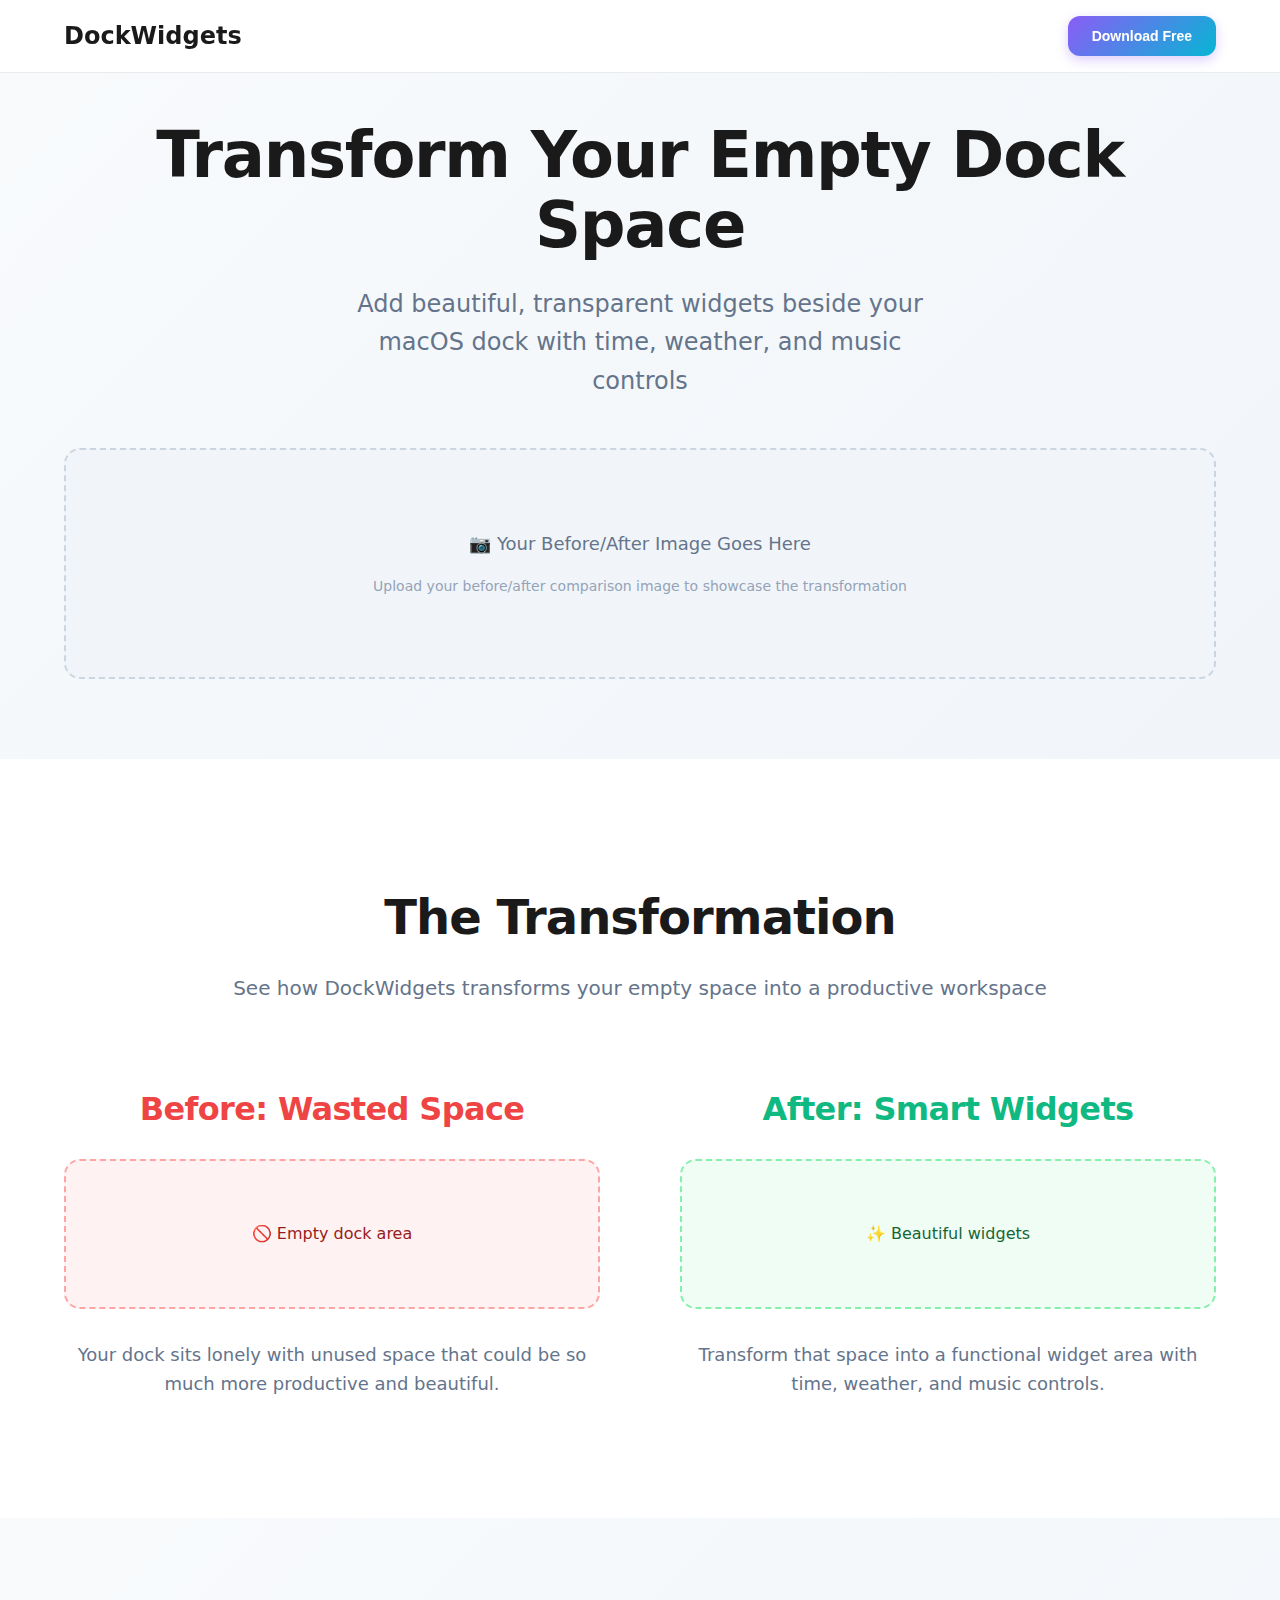
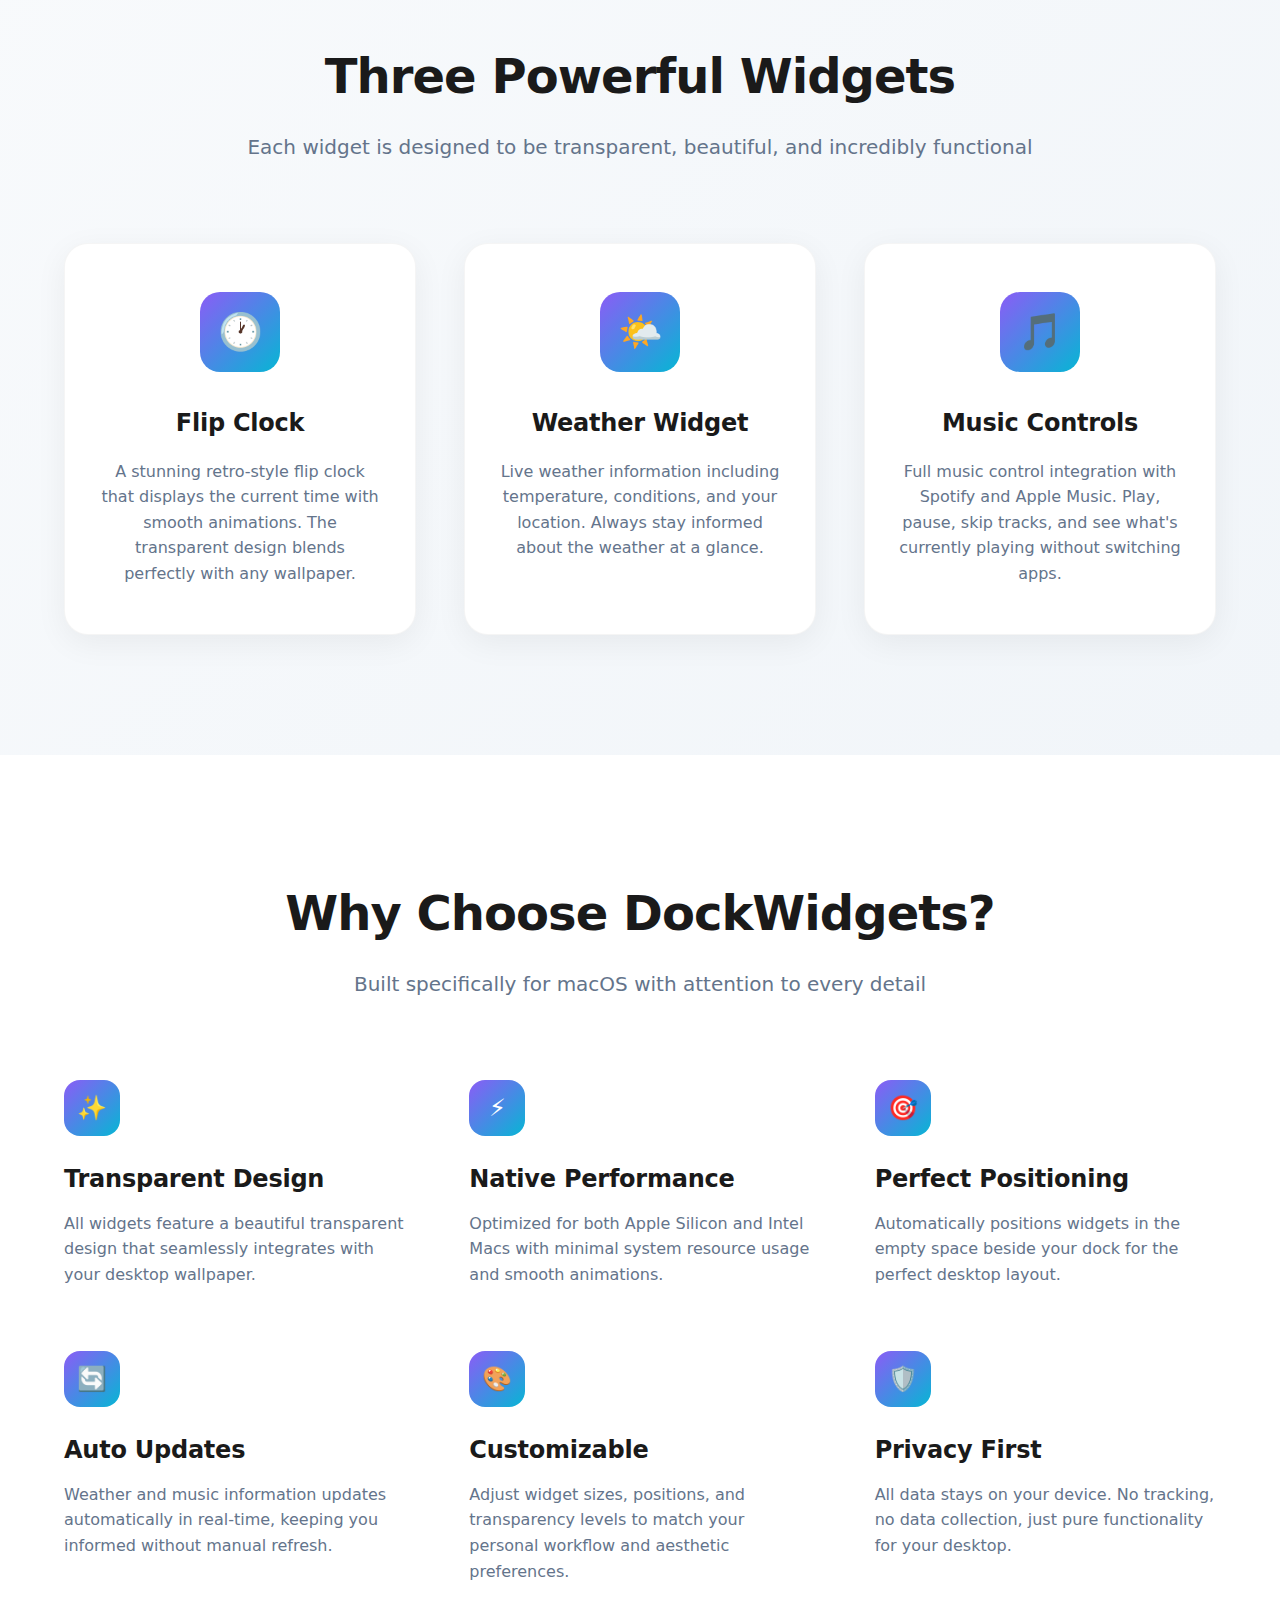
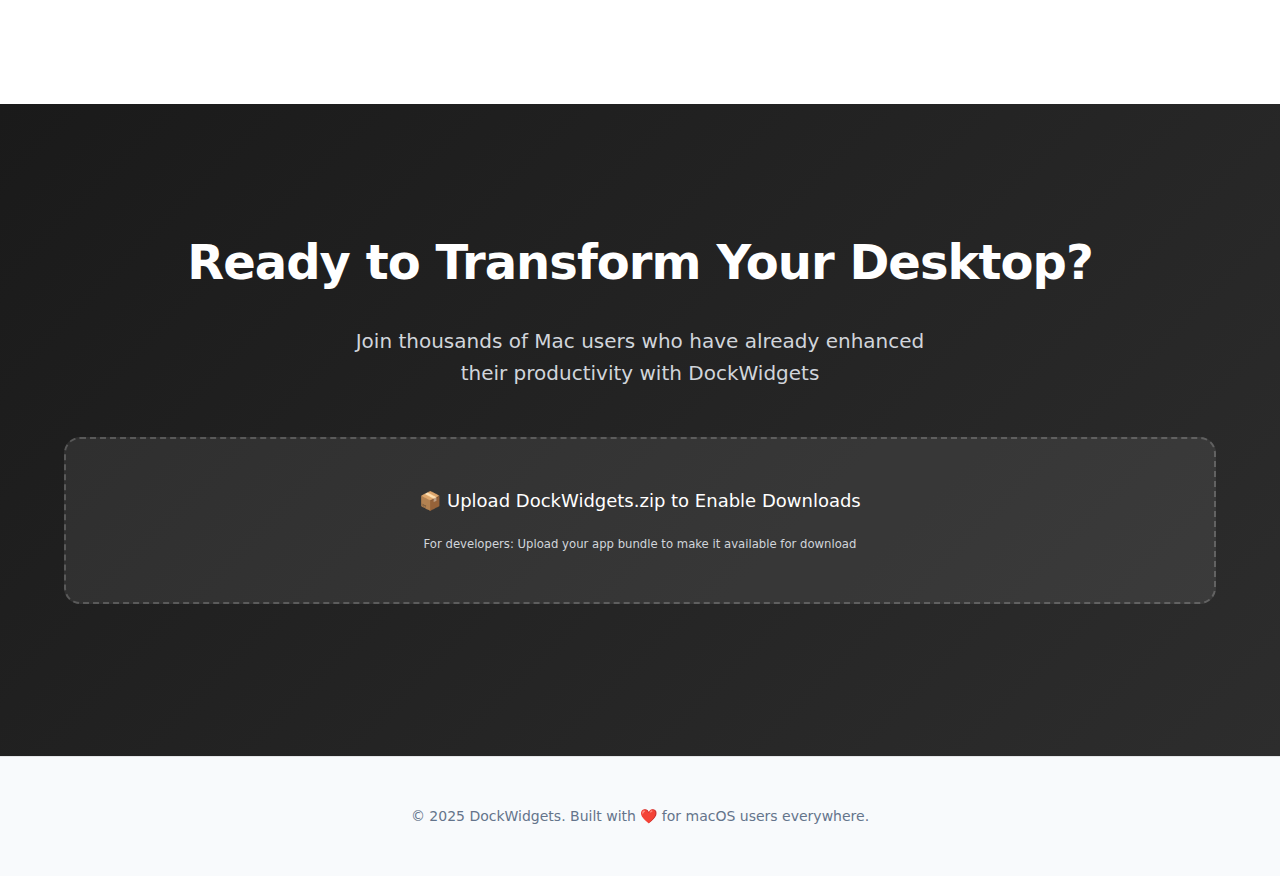
<file: dockwidgets_landing.html>
<!DOCTYPE html>
<html lang="en">
<head>
    <meta charset="UTF-8">
    <meta name="viewport" content="width=device-width, initial-scale=1.0">
    <title>DockWidgets - Transform Your macOS Desktop</title>
    <style>
        * {
            margin: 0;
            padding: 0;
            box-sizing: border-box;
        }

        body {
            font-family: -apple-system, BlinkMacSystemFont, 'Segoe UI', system-ui, sans-serif;
            line-height: 1.6;
            color: #1a1a1a;
            background: #ffffff;
            overflow-x: hidden;
        }

        .container {
            max-width: 1200px;
            margin: 0 auto;
            padding: 0 24px;
        }

        /* Fixed Header */
        .fixed-header {
            position: fixed;
            top: 0;
            left: 0;
            right: 0;
            background: rgba(255, 255, 255, 0.95);
            backdrop-filter: blur(20px);
            border-bottom: 1px solid rgba(0, 0, 0, 0.08);
            z-index: 1000;
            padding: 16px 0;
            transition: all 0.3s ease;
        }

        .header-content {
            display: flex;
            justify-content: space-between;
            align-items: center;
            max-width: 1200px;
            margin: 0 auto;
            padding: 0 24px;
        }

        .logo {
            font-size: 24px;
            font-weight: 700;
            color: #1a1a1a;
            text-decoration: none;
        }

        .download-btn {
            background: linear-gradient(135deg, #8B5CF6 0%, #06B6D4 100%);
            color: white;
            padding: 12px 24px;
            font-size: 14px;
            font-weight: 600;
            text-decoration: none;
            border-radius: 12px;
            transition: all 0.3s ease;
            box-shadow: 0 4px 12px rgba(139, 92, 246, 0.3);
            border: none;
            cursor: pointer;
        }

        .download-btn:hover {
            transform: translateY(-2px);
            box-shadow: 0 8px 24px rgba(139, 92, 246, 0.4);
        }

        /* Hero Section */
        .hero {
            padding: 120px 0 80px;
            text-align: center;
            background: linear-gradient(135deg, #f8fafc 0%, #f1f5f9 100%);
        }

        .hero h1 {
            font-size: 64px;
            font-weight: 800;
            color: #1a1a1a;
            margin-bottom: 24px;
            line-height: 1.1;
            letter-spacing: -0.02em;
        }

        .hero .subtitle {
            font-size: 24px;
            color: #64748b;
            margin-bottom: 48px;
            font-weight: 400;
            max-width: 600px;
            margin-left: auto;
            margin-right: auto;
        }

        .hero-image {
            max-width: 100%;
            height: auto;
            border-radius: 16px;
            box-shadow: 0 20px 60px rgba(0, 0, 0, 0.1);
            margin-top: 40px;
        }

        /* Before/After Section */
        .before-after {
            padding: 120px 0;
            background: white;
        }

        .section-header {
            text-align: center;
            margin-bottom: 80px;
        }

        .section-title {
            font-size: 48px;
            font-weight: 700;
            color: #1a1a1a;
            margin-bottom: 16px;
            letter-spacing: -0.02em;
        }

        .section-subtitle {
            font-size: 20px;
            color: #64748b;
            font-weight: 400;
        }

        .comparison-container {
            display: grid;
            grid-template-columns: 1fr 1fr;
            gap: 80px;
            align-items: center;
        }

        .comparison-item {
            text-align: center;
        }

        .comparison-item h3 {
            font-size: 32px;
            font-weight: 700;
            margin-bottom: 24px;
            letter-spacing: -0.02em;
        }

        .before-item h3 {
            color: #ef4444;
        }

        .after-item h3 {
            color: #10b981;
        }

        .comparison-image {
            width: 100%;
            height: auto;
            border-radius: 16px;
            box-shadow: 0 16px 40px rgba(0, 0, 0, 0.12);
            margin-bottom: 32px;
        }

        .comparison-description {
            font-size: 18px;
            color: #64748b;
            line-height: 1.6;
        }

        /* Widgets Showcase */
        .widgets-showcase {
            padding: 120px 0;
            background: linear-gradient(135deg, #f8fafc 0%, #f1f5f9 100%);
        }

        .widgets-grid {
            display: grid;
            grid-template-columns: repeat(auto-fit, minmax(350px, 1fr));
            gap: 48px;
            margin-top: 80px;
        }

        .widget-card {
            background: white;
            padding: 48px 32px;
            border-radius: 24px;
            text-align: center;
            box-shadow: 0 8px 32px rgba(0, 0, 0, 0.06);
            border: 1px solid rgba(0, 0, 0, 0.04);
            transition: all 0.4s ease;
            position: relative;
            overflow: hidden;
        }

        .widget-card::before {
            content: '';
            position: absolute;
            top: 0;
            left: 0;
            right: 0;
            height: 4px;
            background: linear-gradient(135deg, #8B5CF6 0%, #06B6D4 100%);
            transform: scaleX(0);
            transition: transform 0.4s ease;
        }

        .widget-card:hover {
            transform: translateY(-8px);
            box-shadow: 0 20px 60px rgba(0, 0, 0, 0.12);
        }

        .widget-card:hover::before {
            transform: scaleX(1);
        }

        .widget-icon {
            width: 80px;
            height: 80px;
            margin: 0 auto 32px;
            background: linear-gradient(135deg, #8B5CF6 0%, #06B6D4 100%);
            border-radius: 20px;
            display: flex;
            align-items: center;
            justify-content: center;
            font-size: 36px;
            color: white;
        }

        .widget-card h3 {
            font-size: 24px;
            font-weight: 700;
            color: #1a1a1a;
            margin-bottom: 16px;
            letter-spacing: -0.01em;
        }

        .widget-card p {
            font-size: 16px;
            color: #64748b;
            line-height: 1.6;
        }

        /* Features Section */
        .features {
            padding: 120px 0;
            background: white;
        }

        .features-grid {
            display: grid;
            grid-template-columns: repeat(auto-fit, minmax(300px, 1fr));
            gap: 64px;
            margin-top: 80px;
        }

        .feature-item {
            text-align: left;
        }

        .feature-icon {
            width: 56px;
            height: 56px;
            background: linear-gradient(135deg, #8B5CF6 0%, #06B6D4 100%);
            border-radius: 16px;
            display: flex;
            align-items: center;
            justify-content: center;
            font-size: 24px;
            color: white;
            margin-bottom: 24px;
        }

        .feature-item h3 {
            font-size: 24px;
            font-weight: 700;
            color: #1a1a1a;
            margin-bottom: 12px;
            letter-spacing: -0.01em;
        }

        .feature-item p {
            font-size: 16px;
            color: #64748b;
            line-height: 1.6;
        }

        /* CTA Section */
        .cta-section {
            padding: 120px 0;
            background: linear-gradient(135deg, #1a1a1a 0%, #2d2d2d 100%);
            text-align: center;
            color: white;
        }

        .cta-section h2 {
            font-size: 48px;
            font-weight: 700;
            margin-bottom: 24px;
            letter-spacing: -0.02em;
        }

        .cta-section p {
            font-size: 20px;
            color: #d1d5db;
            margin-bottom: 48px;
            max-width: 600px;
            margin-left: auto;
            margin-right: auto;
        }

        .file-upload-area {
            background: rgba(255, 255, 255, 0.08);
            border: 2px dashed rgba(255, 255, 255, 0.2);
            border-radius: 16px;
            padding: 48px;
            margin: 32px 0;
            transition: all 0.3s ease;
            cursor: pointer;
        }

        .file-upload-area:hover {
            background: rgba(255, 255, 255, 0.12);
            border-color: rgba(255, 255, 255, 0.4);
        }

        .file-upload-area input[type="file"] {
            display: none;
        }

        .file-upload-label {
            cursor: pointer;
            display: block;
            font-size: 18px;
            color: white;
            font-weight: 500;
        }

        .file-info {
            margin-top: 16px;
            font-size: 14px;
            color: #d1d5db;
        }

        /* Footer */
        footer {
            background: #f8fafc;
            padding: 48px 0;
            text-align: center;
            border-top: 1px solid rgba(0, 0, 0, 0.08);
        }

        .footer-content {
            color: #64748b;
            font-size: 14px;
        }

        /* Responsive */
        @media (max-width: 768px) {
            .hero h1 {
                font-size: 40px;
            }

            .hero .subtitle {
                font-size: 18px;
            }

            .section-title {
                font-size: 32px;
            }

            .comparison-container {
                grid-template-columns: 1fr;
                gap: 48px;
            }

            .widgets-grid {
                grid-template-columns: 1fr;
                gap: 32px;
            }

            .features-grid {
                grid-template-columns: 1fr;
                gap: 48px;
            }

            .cta-section h2 {
                font-size: 32px;
            }
        }

        /* Animations */
        @keyframes fadeInUp {
            from {
                opacity: 0;
                transform: translateY(30px);
            }
            to {
                opacity: 1;
                transform: translateY(0);
            }
        }

        .widget-card {
            animation: fadeInUp 0.6s ease forwards;
        }

        .widget-card:nth-child(1) { animation-delay: 0.1s; }
        .widget-card:nth-child(2) { animation-delay: 0.2s; }
        .widget-card:nth-child(3) { animation-delay: 0.3s; }

        /* Success state */
        .upload-success {
            background: rgba(16, 185, 129, 0.1) !important;
            border-color: rgba(16, 185, 129, 0.3) !important;
        }

        .upload-success .file-upload-label {
            color: #10b981 !important;
        }
    </style>
</head>
<body>
    <!-- Fixed Header -->
    <header class="fixed-header">
        <div class="header-content">
            <a href="#" class="logo">DockWidgets</a>
            <button class="download-btn" id="header-download-btn">Download Free</button>
        </div>
    </header>

    <!-- Hero Section -->
    <section class="hero">
        <div class="container">
            <h1>Transform Your Empty Dock Space</h1>
            <p class="subtitle">Add beautiful, transparent widgets beside your macOS dock with time, weather, and music controls</p>
            
            <!-- Placeholder for the before/after image -->
            <div style="background: #f1f5f9; border: 2px dashed #cbd5e1; border-radius: 16px; padding: 80px 40px; margin-top: 40px;">
                <p style="color: #64748b; font-size: 18px; margin-bottom: 16px;">📷 Your Before/After Image Goes Here</p>
                <p style="color: #94a3b8; font-size: 14px;">Upload your before/after comparison image to showcase the transformation</p>
            </div>
        </div>
    </section>

    <!-- Before/After Section -->
    <section class="before-after">
        <div class="container">
            <div class="section-header">
                <h2 class="section-title">The Transformation</h2>
                <p class="section-subtitle">See how DockWidgets transforms your empty space into a productive workspace</p>
            </div>
            
            <div class="comparison-container">
                <div class="comparison-item before-item">
                    <h3>Before: Wasted Space</h3>
                    <div style="background: #fef2f2; border: 2px dashed #fca5a5; border-radius: 16px; padding: 60px 20px; margin-bottom: 32px;">
                        <p style="color: #991b1b; font-size: 16px;">🚫 Empty dock area</p>
                    </div>
                    <p class="comparison-description">
                        Your dock sits lonely with unused space that could be so much more productive and beautiful.
                    </p>
                </div>
                
                <div class="comparison-item after-item">
                    <h3>After: Smart Widgets</h3>
                    <div style="background: #f0fdf4; border: 2px dashed #86efac; border-radius: 16px; padding: 60px 20px; margin-bottom: 32px;">
                        <p style="color: #166534; font-size: 16px;">✨ Beautiful widgets</p>
                    </div>
                    <p class="comparison-description">
                        Transform that space into a functional widget area with time, weather, and music controls.
                    </p>
                </div>
            </div>
        </div>
    </section>

    <!-- Widgets Showcase -->
    <section class="widgets-showcase">
        <div class="container">
            <div class="section-header">
                <h2 class="section-title">Three Powerful Widgets</h2>
                <p class="section-subtitle">Each widget is designed to be transparent, beautiful, and incredibly functional</p>
            </div>
            
            <div class="widgets-grid">
                <div class="widget-card">
                    <div class="widget-icon">🕐</div>
                    <h3>Flip Clock</h3>
                    <p>A stunning retro-style flip clock that displays the current time with smooth animations. The transparent design blends perfectly with any wallpaper.</p>
                </div>
                
                <div class="widget-card">
                    <div class="widget-icon">🌤️</div>
                    <h3>Weather Widget</h3>
                    <p>Live weather information including temperature, conditions, and your location. Always stay informed about the weather at a glance.</p>
                </div>
                
                <div class="widget-card">
                    <div class="widget-icon">🎵</div>
                    <h3>Music Controls</h3>
                    <p>Full music control integration with Spotify and Apple Music. Play, pause, skip tracks, and see what's currently playing without switching apps.</p>
                </div>
            </div>
        </div>
    </section>

    <!-- Features Section -->
    <section class="features">
        <div class="container">
            <div class="section-header">
                <h2 class="section-title">Why Choose DockWidgets?</h2>
                <p class="section-subtitle">Built specifically for macOS with attention to every detail</p>
            </div>
            
            <div class="features-grid">
                <div class="feature-item">
                    <div class="feature-icon">✨</div>
                    <h3>Transparent Design</h3>
                    <p>All widgets feature a beautiful transparent design that seamlessly integrates with your desktop wallpaper.</p>
                </div>
                
                <div class="feature-item">
                    <div class="feature-icon">⚡</div>
                    <h3>Native Performance</h3>
                    <p>Optimized for both Apple Silicon and Intel Macs with minimal system resource usage and smooth animations.</p>
                </div>
                
                <div class="feature-item">
                    <div class="feature-icon">🎯</div>
                    <h3>Perfect Positioning</h3>
                    <p>Automatically positions widgets in the empty space beside your dock for the perfect desktop layout.</p>
                </div>
                
                <div class="feature-item">
                    <div class="feature-icon">🔄</div>
                    <h3>Auto Updates</h3>
                    <p>Weather and music information updates automatically in real-time, keeping you informed without manual refresh.</p>
                </div>
                
                <div class="feature-item">
                    <div class="feature-icon">🎨</div>
                    <h3>Customizable</h3>
                    <p>Adjust widget sizes, positions, and transparency levels to match your personal workflow and aesthetic preferences.</p>
                </div>
                
                <div class="feature-item">
                    <div class="feature-icon">🛡️</div>
                    <h3>Privacy First</h3>
                    <p>All data stays on your device. No tracking, no data collection, just pure functionality for your desktop.</p>
                </div>
            </div>
        </div>
    </section>

    <!-- CTA Section -->
    <section class="cta-section">
        <div class="container">
            <h2>Ready to Transform Your Desktop?</h2>
            <p>Join thousands of Mac users who have already enhanced their productivity with DockWidgets</p>
            
            <div class="file-upload-area" id="upload-area">
                <label for="app-file" class="file-upload-label">
                    📦 Upload DockWidgets.zip to Enable Downloads
                    <div class="file-info">
                        <small>For developers: Upload your app bundle to make it available for download</small>
                    </div>
                </label>
                <input type="file" id="app-file" accept=".zip" />
            </div>
            
            <div id="download-ready" style="display: none; margin-top: 32px;">
                <button class="download-btn" id="final-download-btn" style="font-size: 18px; padding: 16px 32px;">
                    Download DockWidgets
                </button>
            </div>
        </div>
    </section>

    <!-- Footer -->
    <footer>
        <div class="container">
            <div class="footer-content">
                <p>&copy; 2025 DockWidgets. Built with ❤️ for macOS users everywhere.</p>
            </div>
        </div>
    </footer>

    <script>
        // File upload handling
        const fileInput = document.getElementById('app-file');
        const uploadArea = document.getElementById('upload-area');
        const downloadReady = document.getElementById('download-ready');
        const headerBtn = document.getElementById('header-download-btn');
        const finalBtn = document.getElementById('final-download-btn');
        
        let downloadUrl = null;

        fileInput.addEventListener('change', function(e) {
            const file = e.target.files[0];
            if (file && file.name.endsWith('.zip')) {
                downloadUrl = URL.createObjectURL(file);
                
                // Update upload area
                uploadArea.classList.add('upload-success');
                uploadArea.innerHTML = `
                    <div style="color: #10b981;">
                        <div style="font-size: 48px; margin-bottom: 16px;">✅</div>
                        <h3 style="font-size: 24px; margin-bottom: 8px;">Upload Successful!</h3>
                        <p style="color: #6ee7b7;">Your app is ready for download: ${file.name}</p>
                    </div>
                `;
                
                // Show download section and enable buttons
                downloadReady.style.display = 'block';
                enableDownloadButtons(file.name);
            } else {
                alert('Please select a .zip file');
            }
        });

        function enableDownloadButtons(filename) {
            const buttons = [headerBtn, finalBtn];
            buttons.forEach(btn => {
                btn.onclick = function() {
                    if (downloadUrl) {
                        const a = document.createElement('a');
                        a.href = downloadUrl;
                        a.download = filename;
                        document.body.appendChild(a);
                        a.click();
                        document.body.removeChild(a);
                    } else {
                        alert('Please upload the app file first');
                    }
                };
                btn.style.opacity = '1';
                btn.style.pointerEvents = 'auto';
            });
        }

        // Initially disable download buttons until file is uploaded
        [headerBtn, finalBtn].forEach(btn => {
            btn.onclick = function() {
                document.getElementById('upload-area').scrollIntoView({ behavior: 'smooth' });
                uploadArea.style.animation = 'pulse 1s ease-in-out 2';
            };
        });

        // Header scroll effect
        window.addEventListener('scroll', function() {
            const header = document.querySelector('.fixed-header');
            if (window.scrollY > 100) {
                header.style.background = 'rgba(255, 255, 255, 0.98)';
                header.style.boxShadow = '0 4px 20px rgba(0, 0, 0, 0.1)';
            } else {
                header.style.background = 'rgba(255, 255, 255, 0.95)';
                header.style.boxShadow = 'none';
            }
        });

        // Smooth scroll for internal links
        document.querySelectorAll('a[href^="#"]').forEach(anchor => {
            anchor.addEventListener('click', function (e) {
                e.preventDefault();
                const target = document.querySelector(this.getAttribute('href'));
                if (target) {
                    target.scrollIntoView({ behavior: 'smooth', block: 'start' });
                }
            });
        });

        // Add pulse animation
        const style = document.createElement('style');
        style.textContent = `
            @keyframes pulse {
                0%, 100% { transform: scale(1); }
                50% { transform: scale(1.05); }
            }
        `;
        document.head.appendChild(style);
    </script>
</body>
</html>
</file>
